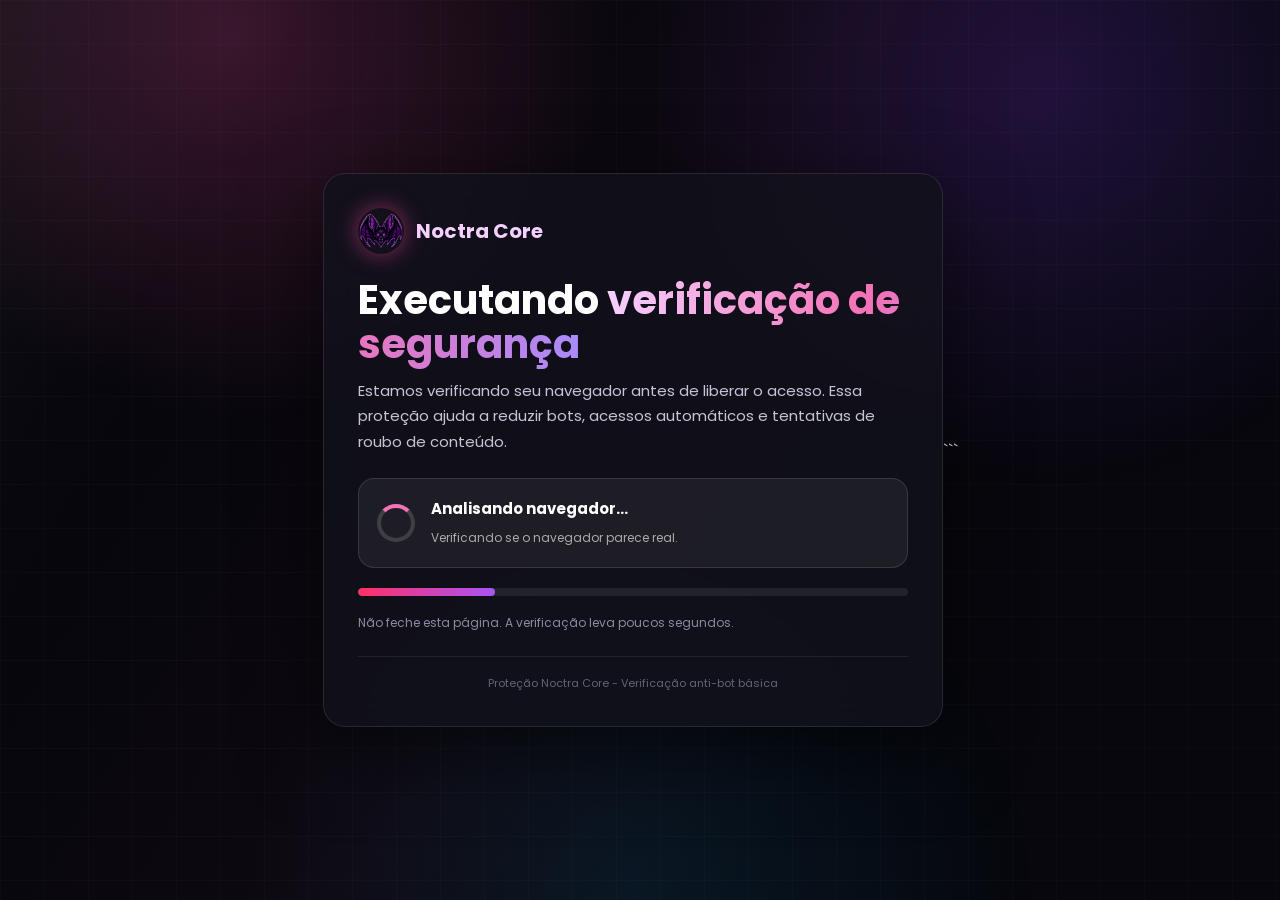
<file: verificando.html>
<!DOCTYPE html>
<html lang="pt-br">
<head>
<meta charset="UTF-8">
<meta name="viewport" content="width=device-width, initial-scale=1.0">
<title>Verificação de Segurança - Noctra Core</title>

<link rel="icon" href="noctra-core-bat-icon-transparent.png">
<link href="https://fonts.googleapis.com/css2?family=Poppins:wght@300;400;500;600;700;800&display=swap" rel="stylesheet">

<style>
*{
  margin:0;
  padding:0;
  box-sizing:border-box;
}

body{
  min-height:100vh;
  background:#07070d;
  color:white;
  font-family:'Poppins',sans-serif;
  display:flex;
  align-items:center;
  justify-content:center;
  overflow:hidden;
}

body::before{
  content:"";
  position:fixed;
  inset:0;
  background:
    radial-gradient(circle at 18% 4%,rgba(236,72,153,.22),transparent 28%),
    radial-gradient(circle at 82% 10%,rgba(124,58,237,.20),transparent 30%),
    radial-gradient(circle at 50% 100%,rgba(14,165,233,.10),transparent 36%),
    linear-gradient(rgba(255,255,255,.018) 1px,transparent 1px),
    linear-gradient(90deg,rgba(255,255,255,.018) 1px,transparent 1px);
  background-size:auto,auto,auto,44px 44px,44px 44px;
  z-index:-2;
}

body::after{
  content:"";
  position:fixed;
  inset:0;
  background:linear-gradient(120deg,rgba(255,255,255,.04),transparent 18%,rgba(236,72,153,.035) 48%,transparent 70%);
  pointer-events:none;
  z-index:-1;
}

.verify-box{
  width:min(92%,620px);
  background:rgba(18,18,28,.82);
  border:1px solid rgba(255,255,255,.10);
  border-radius:22px;
  padding:34px;
  box-shadow:0 25px 80px rgba(0,0,0,.55);
  backdrop-filter:blur(18px);
}

.logo-area{
  display:flex;
  align-items:center;
  gap:12px;
  margin-bottom:24px;
}

.logo-area img{
  width:46px;
  height:46px;
  border-radius:50%;
  object-fit:cover;
  box-shadow:0 0 22px rgba(236,72,153,.55);
}

.logo-area strong{
  font-size:20px;
  color:#f5d0fe;
}

h1{
  font-size:clamp(28px,5vw,40px);
  line-height:1.1;
  margin-bottom:12px;
}

h1 span{
  background:linear-gradient(90deg,#f5d0fe,#f472b6,#a78bfa);
  -webkit-background-clip:text;
  -webkit-text-fill-color:transparent;
}

p{
  color:#c9c3d8;
  line-height:1.7;
  font-size:15px;
  margin-bottom:24px;
}

.security-card{
  display:flex;
  align-items:center;
  gap:16px;
  background:rgba(255,255,255,.06);
  border:1px solid rgba(255,255,255,.12);
  border-radius:16px;
  padding:18px;
  margin-top:20px;
}

.loader{
  width:38px;
  height:38px;
  border-radius:50%;
  border:4px solid rgba(255,255,255,.15);
  border-top-color:#f472b6;
  animation:spin 1s linear infinite;
  flex:0 0 auto;
}

@keyframes spin{
  to{
    transform:rotate(360deg);
  }
}

.status strong{
  display:block;
  color:white;
  font-size:15px;
  margin-bottom:4px;
}

.status small{
  color:#aaa;
  font-size:12px;
}

.progress{
  width:100%;
  height:8px;
  background:rgba(255,255,255,.08);
  border-radius:999px;
  overflow:hidden;
  margin-top:20px;
}

.bar{
  height:100%;
  width:0%;
  background:linear-gradient(90deg,#ff2f68,#a855f7);
  border-radius:999px;
  transition:.4s ease;
}

.warning{
  margin-top:18px;
  color:#8f88a3;
  font-size:12px;
}

.fail{
  color:#fb7185 !important;
}

.success{
  color:#86efac !important;
}

button{
  display:none;
  margin-top:22px;
  width:100%;
  border:none;
  background:linear-gradient(135deg,#ff2f68,#a855f7);
  color:white;
  padding:13px 18px;
  border-radius:9px;
  font-family:'Poppins',sans-serif;
  font-weight:800;
  cursor:pointer;
  box-shadow:0 12px 28px rgba(236,72,153,.22);
}

button:hover{
  transform:translateY(-1px);
}

.footer{
  margin-top:24px;
  padding-top:18px;
  border-top:1px solid rgba(255,255,255,.08);
  color:#686174;
  font-size:11px;
  text-align:center;
}

@media(max-width:520px){
  .verify-box{
    padding:24px;
    border-radius:18px;
  }

  .security-card{
    align-items:flex-start;
  }
}
</style>
</head>

<body>

<div class="verify-box">
  <div class="logo-area">
    <img src="noctra-core-bat-icon-transparent.png" alt="Noctra Core">
    <strong>Noctra Core</strong>
  </div>

  <h1>Executando <span>verificação de segurança</span></h1>

  <p>
    Estamos verificando seu navegador antes de liberar o acesso.
    Essa proteção ajuda a reduzir bots, acessos automáticos e tentativas de roubo de conteúdo.
  </p>

  <div class="security-card">
    <div class="loader" id="loader"></div>

    <div class="status">
      <strong id="statusTitle">Verificando...</strong>
      <small id="statusText">Analisando navegador, conexão e comportamento.</small>
    </div>
  </div>

  <div class="progress">
    <div class="bar" id="bar"></div>
  </div>

  <div class="warning" id="warning">
    Não feche esta página. A verificação leva poucos segundos.
  </div>

  <button id="continueBtn">Continuar para a Noctra</button>

  <div class="footer">
    Proteção Noctra Core - Verificação anti-bot básica
  </div>
</div>

<script>
const statusTitle = document.getElementById("statusTitle");
const statusText = document.getElementById("statusText");
const warning = document.getElementById("warning");
const bar = document.getElementById("bar");
const loader = document.getElementById("loader");
const continueBtn = document.getElementById("continueBtn");

const userAgent = navigator.userAgent.toLowerCase();

const blockedAgents = [
  "bot",
  "crawler",
  "spider",
  "curl",
  "wget",
  "python",
  "scrapy",
  "httpclient",
  "axios",
  "postman",
  "headless",
  "phantomjs",
  "selenium",
  "puppeteer",
  "playwright"
];

let mouseMoved = false;
let keyPressed = false;
let touched = false;

document.addEventListener("mousemove", () => {
  mouseMoved = true;
});

document.addEventListener("keydown", () => {
  keyPressed = true;
});

document.addEventListener("touchstart", () => {
  touched = true;
});

function isSuspiciousBrowser(){
  if(!navigator.userAgent) return true;

  const badAgent = blockedAgents.some(agent => userAgent.includes(agent));
  const webdriverDetected = navigator.webdriver === true;
  const noLanguage = !navigator.language;
  const noScreen = !screen.width || !screen.height;

  return badAgent || webdriverDetected || noLanguage || noScreen;
}

function updateProgress(value,title,text){
  bar.style.width = value + "%";
  statusTitle.textContent = title;
  statusText.textContent = text;
}

setTimeout(() => {
  updateProgress(25,"Analisando navegador...","Verificando se o navegador parece real.");
},500);

setTimeout(() => {
  updateProgress(50,"Validando sessão...","Criando uma sessão segura temporária.");
},1300);

setTimeout(() => {
  updateProgress(75,"Checando comportamento...","Confirmando que há interação humana.");
},2200);

setTimeout(() => {
  const suspicious = isSuspiciousBrowser();

  const isMobile = /android|iphone|ipad|ipod/i.test(userAgent);
  const interacted = mouseMoved || keyPressed || touched || isMobile;

  if(suspicious){
    bar.style.width = "100%";
    loader.style.display = "none";

    statusTitle.textContent = "Acesso bloqueado";
    statusTitle.classList.add("fail");

    statusText.textContent = "Seu navegador foi identificado como suspeito.";
    warning.textContent = "Se isso for um erro, tente usar um navegador comum como Chrome, Edge ou Opera.";
    return;
  }

  if(!interacted){
    bar.style.width = "90%";
    statusTitle.textContent = "Interação necessária";
    statusText.textContent = "Mova o mouse, toque na tela ou pressione uma tecla para continuar.";
    warning.textContent = "Essa etapa ajuda a diferenciar visitantes reais de bots automáticos.";

    setTimeout(() => {
      continueBtn.style.display = "block";
    },600);

    return;
  }

  approveAccess();
},3400);

continueBtn.onclick = () => {
  approveAccess();
};

function approveAccess(){
  bar.style.width = "100%";
  loader.style.display = "none";

  statusTitle.textContent = "Verificação concluída";
  statusTitle.classList.add("success");
  statusText.textContent = "Acesso liberado. Redirecionando para a Noctra...";
  warning.textContent = "Bem-vindo a Noctra Core.";

  const token = {
    verified:true,
    time:Date.now()
  };

  localStorage.setItem("noctra_verified", JSON.stringify(token));

  setTimeout(() => {
    const next = new URLSearchParams(window.location.search).get("next") || "index.html";
    window.location.href = next;
  },1200);
}
</script>

</body>
</html>
```
</file>
